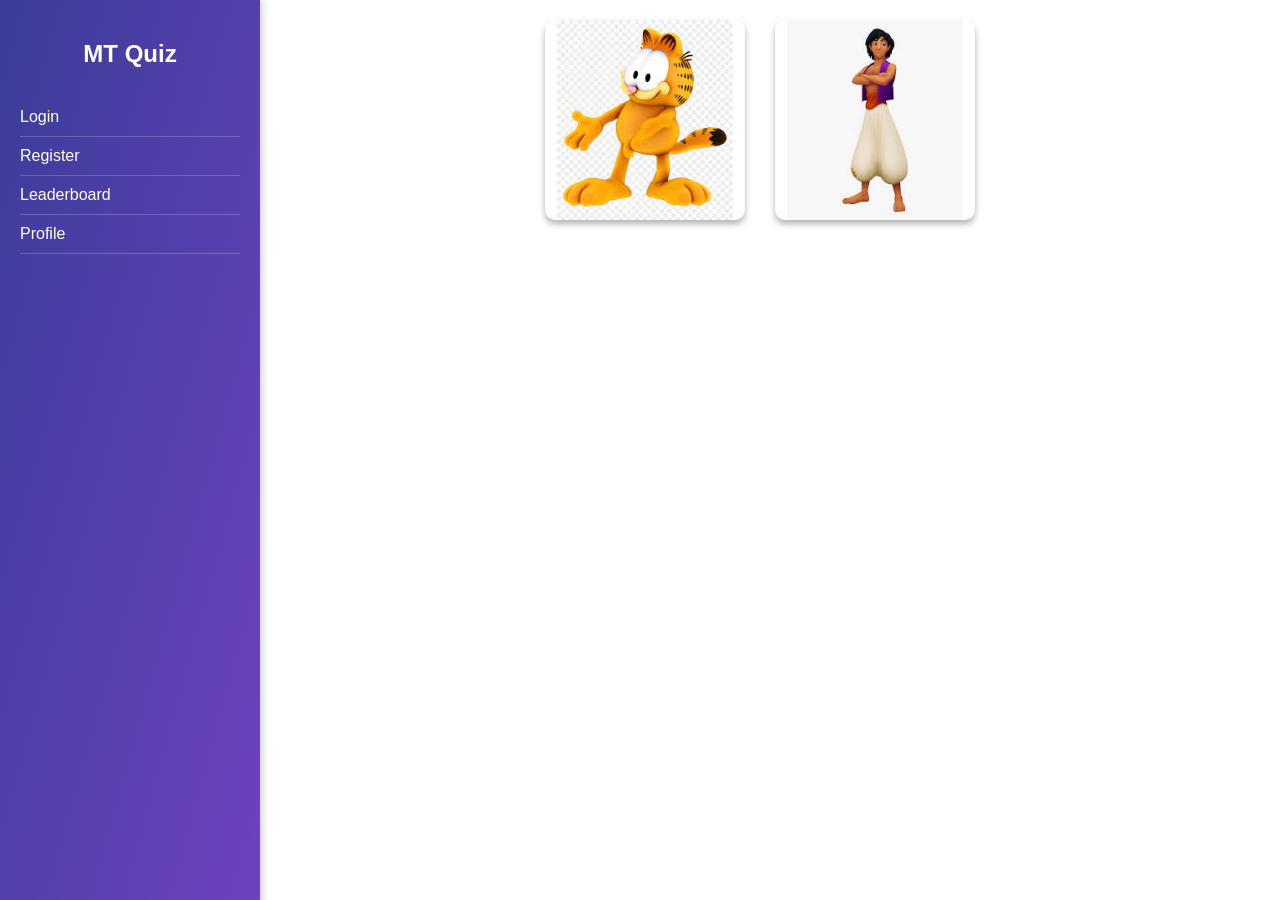
<file: index.html>
<!DOCTYPE html>
<html lang="en">
<head>
  <meta charset="UTF-8" />
  <meta name="viewport" content="width=device-width, initial-scale=1" />
  <title>MT Quiz Game - Animated Cartoon</title>
  <style>
    body {
      font-family: 'Poppins', sans-serif;
      margin: 0;
      display: flex;
      flex-direction: row;
    }

    .sidebar {
      width: 220px;
      background: linear-gradient(to bottom right, #3a3d98, #6f42c1);
      color: white;
      height: 100vh;
      position: fixed;
      left: 0;
      top: 0;
      display: flex;
      flex-direction: column;
      padding: 20px;
      box-shadow: 2px 0 8px rgba(0,0,0,0.2);
    }
    .sidebar h2 {
      margin-bottom: 30px;
      font-size: 24px;
      text-align: center;
    }
    .sidebar a {
      color: white;
      text-decoration: none;
      padding: 10px 0;
      border-bottom: 1px solid rgba(255,255,255,0.2);
      transition: background 0.3s;
    }
    .sidebar a:hover {
      background: rgba(255,255,255,0.1);
    }

    .quiz-container {
      margin-left: 240px;
      padding: 30px;
      flex-grow: 1;
      animation: fadeIn 1s ease-in-out;
      width: 100%;
      position: relative;
      min-height: 500px;
      overflow: hidden;
      display: flex;
      justify-content: center;
      align-items: center;
      flex-direction: column;
      color: #fff;
      text-align: center;
    }

    @keyframes fadeIn {
      from { opacity: 0; transform: translateY(20px); }
      to { opacity: 1; transform: translateY(0); }
    }


    #cartoon-wrapper {
      position: absolute;
      top: 20px;
      left: 50%;
      transform: translateX(-50%);
      display: flex;
      gap: 30px;
      align-items: flex-end;
      z-index: 10;
      transition: gap 0.3s ease;
    }

  
    .cartoon {
      position: relative;
      width: 200px;
      cursor: pointer;
      animation: dance 2s ease-in-out infinite;
      transition: transform 0.3s ease;
      display: flex;
      flex-direction: column;
      align-items: center;
    }

    .cartoon img {
      width: 100%;
      height: 200px;
      object-fit: contain;
      border-radius: 10px;
      box-shadow: 0 4px 6px rgba(0,0,0,0.3);
      user-select: none;
      pointer-events: none;
    }

    @keyframes dance {
      0%, 100% { transform: translateY(0) rotate(0deg); }
      25% { transform: translateY(-15px) rotate(10deg); }
      50% { transform: translateY(0) rotate(-10deg); }
      75% { transform: translateY(-15px) rotate(10deg); }
    }

    .speech-bubble {
      position: absolute;
      bottom: 140%;
      left: 50%;
      transform: translateX(-50%);
      background: #fff;
      color: #333;
      padding: 8px 12px;
      border-radius: 15px;
      box-shadow: 2px 2px 5px rgba(0,0,0,0.2);
      font-weight: bold;
      font-size: 1rem;
      white-space: nowrap;
      opacity: 0;
      pointer-events: none;
      transition: opacity 0.3s ease;
      user-select: none;
      z-index: 20;
    }

    .speech-bubble::after {
      content: '';
      position: absolute;
      bottom: -8px;
      left: 50%;
      transform: translateX(-50%);
      border-width: 8px 8px 0 8px;
      border-style: solid;
      border-color: #fff transparent transparent transparent;
    }

    .cartoon:hover .speech-bubble {
      opacity: 1;
    }

    .cartoon:hover {
      transform: scale(1.1) translateY(-10px);
      z-index: 15;
      animation-play-state: paused;
    }

    #cartoon-wrapper.hover-active {
      gap: 10px;
    }

    
    #background-animation {
      position: absolute;
      top: 10px;
      left: 50%;
      transform: translateX(-50%);
      width: 900px;   
      height: 500px;  
      border-radius: 20px;
      background-image: url('bg.jpg');
      background-size: cover;
      background-position: center;
      box-shadow: 0 8px 20px rgba(0,0,0,0.4);
      animation: bgZoom 20s ease-in-out infinite alternate;
      z-index: 5;
      filter: brightness(0.85) saturate(1.1);
    }

    @keyframes bgZoom {
      0% {
        transform: translateX(-50%) scale(1);
      }
      100% {
        transform: translateX(-50%) scale(1.15);
      }
    }

    
    #creative-topic {
      position: relative;
      z-index: 15;
      font-size: 2.5rem;
      font-style: italic;
      font-weight: 600;
      color: #f5f0ff;
      text-shadow:
        2px 2px 8px rgba(111, 66, 193, 0.8),
        -2px -2px 8px rgba(58, 61, 152, 0.8);
      max-width: 80%;
      margin-top: 20px;
      user-select: none;
    }

  </style>
</head>
<body>

  <div class="sidebar">
    <h2>MT Quiz</h2>
    <a href="login.html">Login</a>
    <a href="register.html">Register</a>
    <a href="leaderboard.html">Leaderboard</a>
    <a href="profile.html">Profile</a>
  </div>

  <div class="quiz-container">
    <div id="cartoon-wrapper">
      <div class="cartoon" id="garfield">
        <img src="garfeeld.png" alt="Garfield" />
        <div class="speech-bubble">Hi! I'm Garfield 😺</div>
      </div>

      <div class="cartoon" id="aladeen">
        <img src="aladeen.png" alt="Aladeen" />
        <div class="speech-bubble">Hello! I'm Aladeen 🤠</div>
      </div>
    </div>
    
  </div>

  <script>
    const cartoonWrapper = document.getElementById('cartoon-wrapper');
    const quizContainer = document.querySelector('.quiz-container');

    
    cartoonWrapper.querySelectorAll('.cartoon').forEach(cartoon => {
      cartoon.addEventListener('mouseenter', () => {
        cartoonWrapper.classList.add('hover-active');
      });
      cartoon.addEventListener('mouseleave', () => {
        cartoonWrapper.classList.remove('hover-active');
      });
    });

    
    window.addEventListener('DOMContentLoaded', () => {
      setTimeout(() => {
        if (cartoonWrapper) {
          cartoonWrapper.style.transition = 'opacity 1s ease';
          cartoonWrapper.style.opacity = 0;
          setTimeout(() => {
            cartoonWrapper.remove();

            
            const bgAnimDiv = document.createElement('div');
            bgAnimDiv.id = 'background-animation';
            quizContainer.appendChild(bgAnimDiv);

           
            const creativeText = document.createElement('div');
            creativeText.id = 'creative-topic';
            creativeText.textContent = 'Unleash Your Mind: Dive Into the Realm of Infinite Quizzes!';
            quizContainer.appendChild(creativeText);

          }, 1000);
        }
      }, 7000);
    });
  </script>

</body>
</html>
</file>
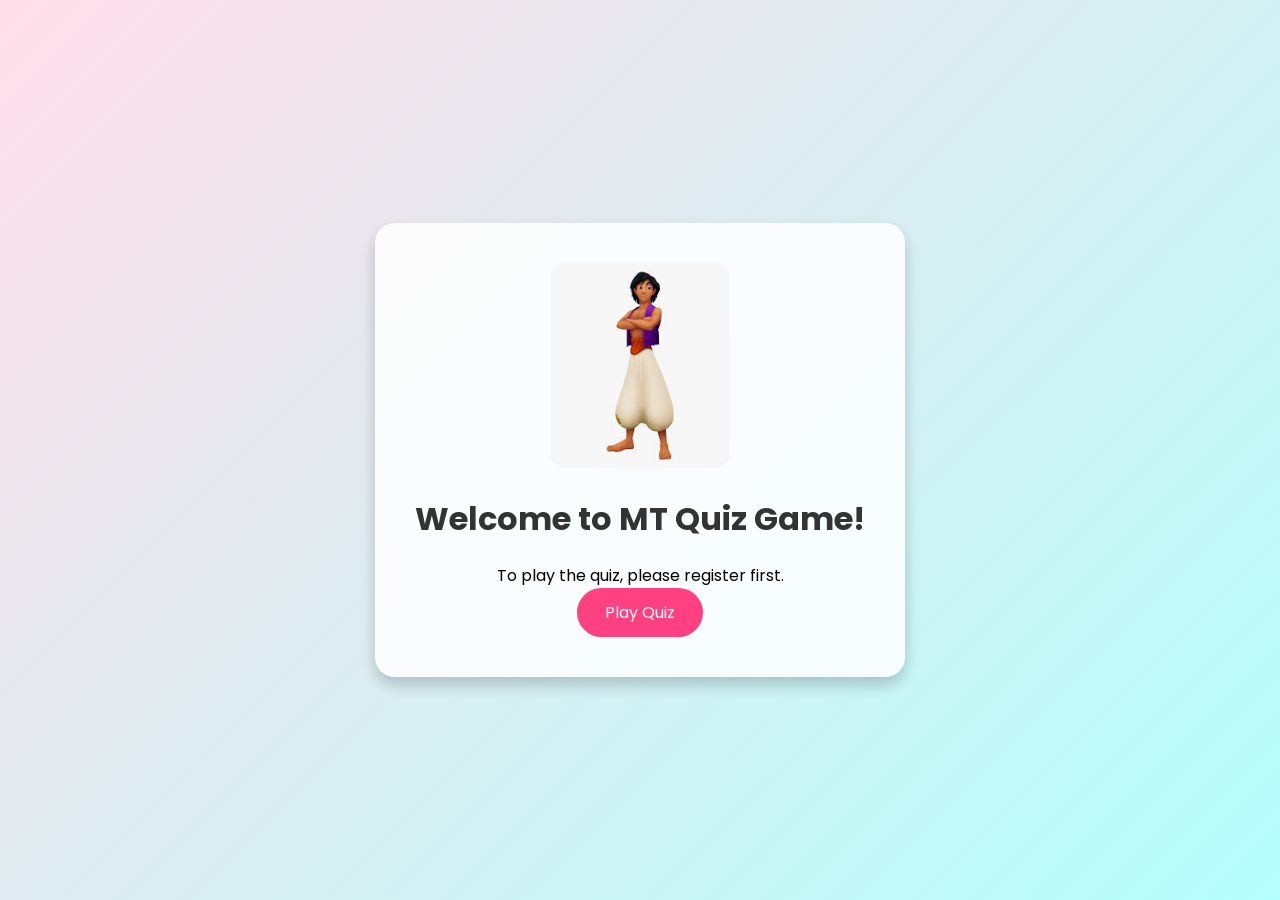
<file: home.html>
<!DOCTYPE html>
<html lang="en">
<head>
  <meta charset="UTF-8" />
  <meta name="viewport" content="width=device-width, initial-scale=1.0"/>
  <title>Welcome to MT Quiz</title>
  <link href="https://fonts.googleapis.com/css2?family=Poppins:wght@400;700&display=swap" rel="stylesheet">
  <style>
    * {
      margin: 0;
      padding: 0;
      box-sizing: border-box;
      font-family: 'Poppins', sans-serif;
    }

    body {
      background: linear-gradient(135deg, #FFDEE9, #B5FFFC);
      min-height: 100vh;
      display: flex;
      justify-content: center;
      align-items: center;
      flex-direction: column;
      text-align: center;
    }

    .container {
      background: rgba(255, 255, 255, 0.85);
      padding: 40px;
      border-radius: 20px;
      box-shadow: 0 8px 16px rgba(0,0,0,0.2);
    }

    .container img {
      width: 180px;
      margin-bottom: 20px;
      border-radius: 15px;
    }

    .title {
      font-size: 2rem;
      font-weight: bold;
      color: #333;
      margin-bottom: 20px;
    }

    .play-btn {
      background: #ff4081;
      color: white;
      border: none;
      padding: 12px 28px;
      font-size: 1rem;
      border-radius: 30px;
      cursor: pointer;
      transition: 0.3s ease;
    }

    .play-btn:hover {
      background: #e91e63;
    }
  </style>
</head>
<body>

  <div class="container">
    <img src="aladeen.png" alt="Aladeen Image" />
    <div class="title">Welcome to MT Quiz Game!</div>
    <p>To play the quiz, please register first.</p>
    <button class="play-btn" onclick="window.location.href='register.html'">Play Quiz</button>
  </div>

</body>
</html>
</file>
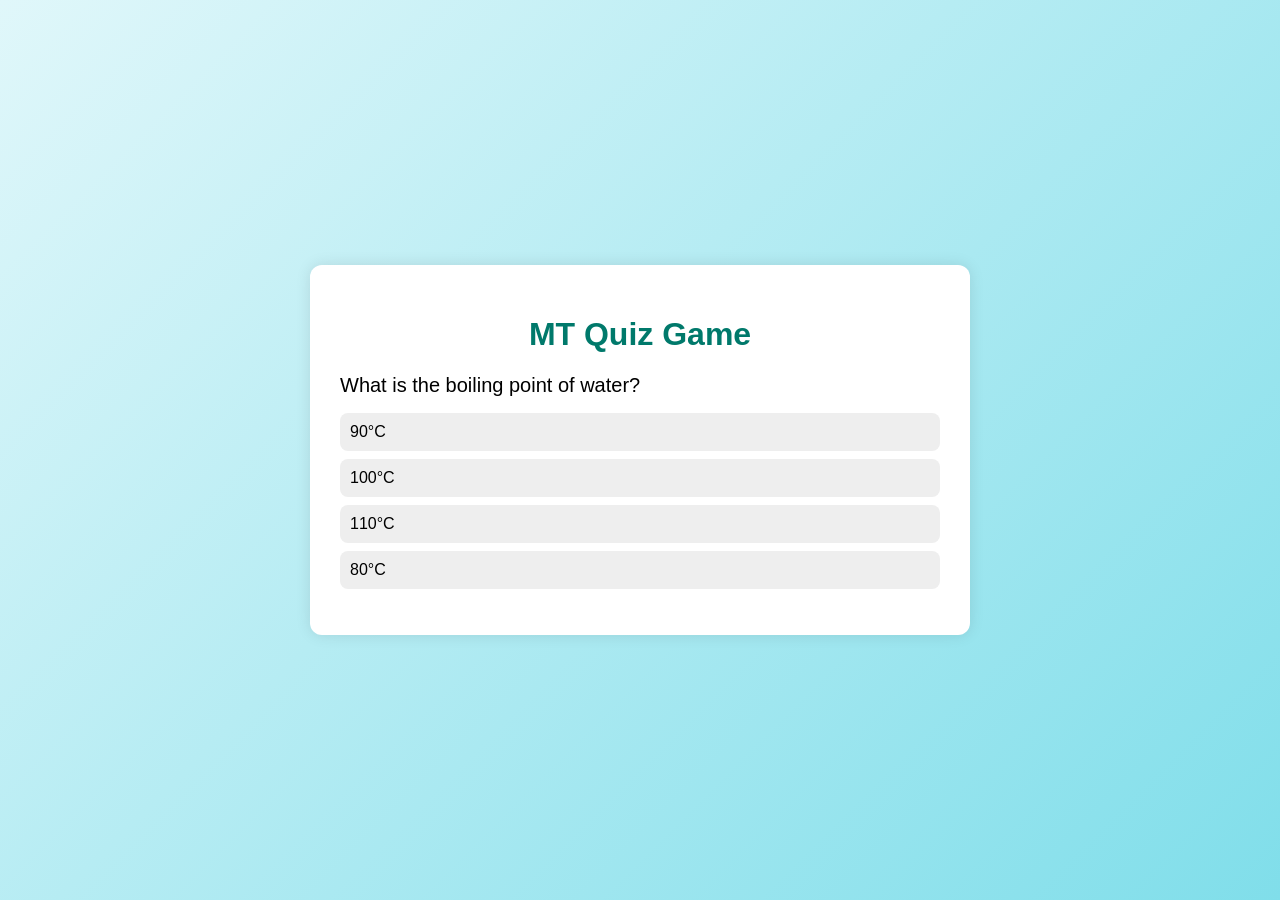
<file: home1.html>
<!DOCTYPE html>
<html lang="en">
<head>
  <meta charset="UTF-8" />
  <meta name="viewport" content="width=device-width, initial-scale=1.0"/>
  <title>MT Quiz Game</title>
  <link rel="stylesheet" href="style3.css" />
</head>
<body>
  <div class="quiz-container">
    <h1>MT Quiz Game</h1>
    <div id="quiz"></div>
    <button id="next-btn">Next</button>
    <div id="result" class="hidden"></div>
  </div>
  <script src="script1.js"></script>
</body>
</html>
</file>
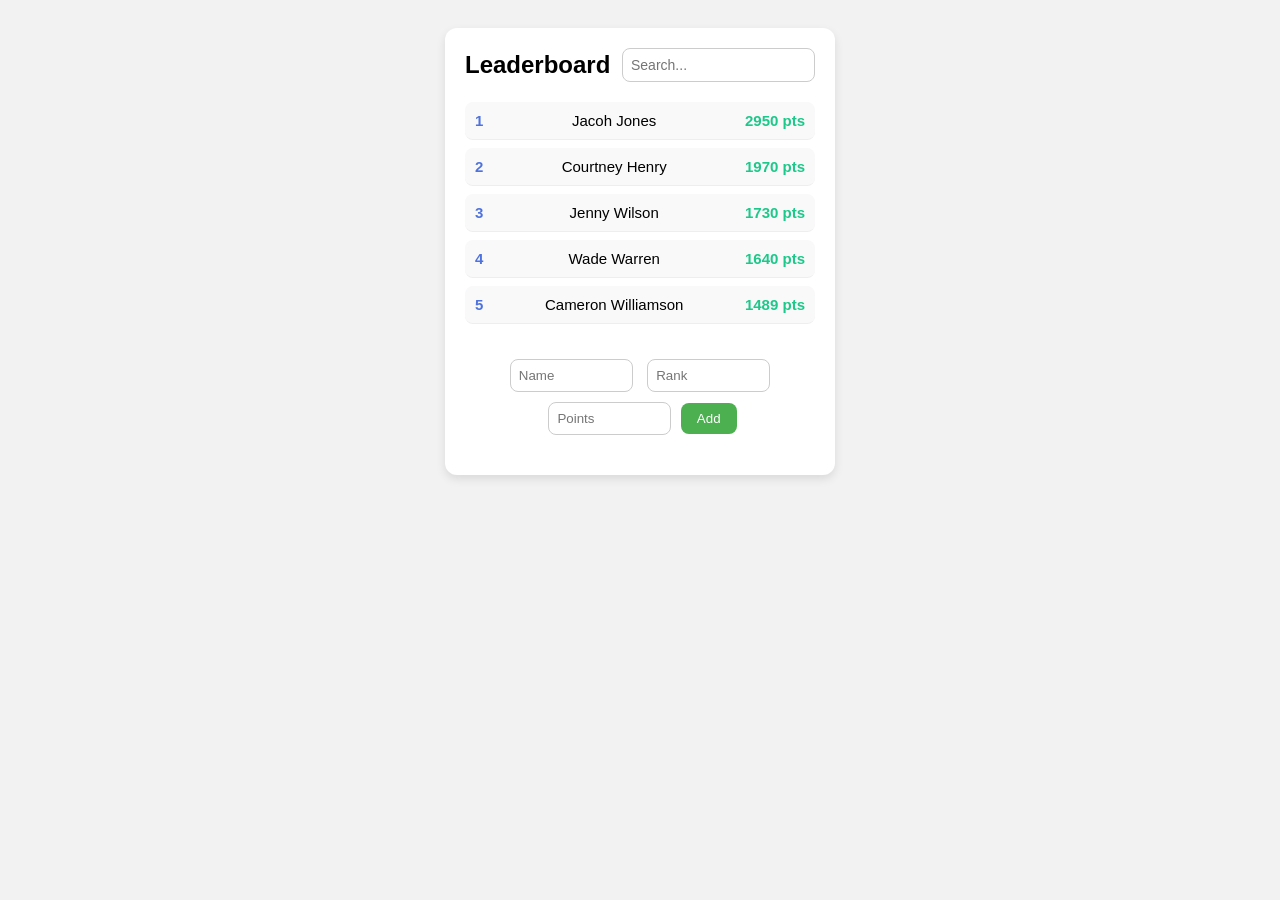
<file: leaderboard.html>
<!DOCTYPE html>
<html lang="en">
<head>
  <meta charset="UTF-8">
  <title>Leaderboard</title>
  <link rel="stylesheet" href="style2.css">
  <style>
    body {
      font-family: 'Segoe UI', sans-serif;
      background: #f2f2f2;
      padding: 20px;
    }
    .leaderboard-container {
      background: white;
      padding: 20px;
      border-radius: 12px;
      max-width: 500px;
      margin: auto;
      box-shadow: 0 4px 10px rgba(0,0,0,0.1);
    }
    .leaderboard-header {
      display: flex;
      justify-content: space-between;
      align-items: center;
    }
    .leaderboard-header h2 {
      margin: 0;
    }
    .search-box {
      padding: 8px;
      border-radius: 8px;
      border: 1px solid #ccc;
      width: 50%;
    }
    .leaderboard-list {
      list-style: none;
      padding: 0;
      margin-top: 20px;
    }
    .leaderboard-list li {
      padding: 10px;
      margin: 8px 0;
      background: #f9f9f9;
      border-radius: 8px;
      display: flex;
      justify-content: space-between;
    }
    .register-form {
      margin-top: 30px;
    }
    .register-form input {
      padding: 8px;
      margin: 5px;
      border-radius: 8px;
      border: 1px solid #ccc;
      width: 30%;
    }
    .register-form button {
      padding: 8px 16px;
      border: none;
      border-radius: 8px;
      background-color: #4CAF50;
      color: white;
      cursor: pointer;
    }
    .info-box {
      margin-top: 15px;
      font-weight: bold;
    }
  </style>
</head>
<body>

  <div class="leaderboard-container">
    <div class="leaderboard-header">
      <h2>Leaderboard</h2>
      <input type="text" placeholder="Search..." class="search-box" onkeyup="searchUser(this.value)">
    </div>

    <ul class="leaderboard-list" id="leaderboard-list">
      
    </ul>

    <div class="register-form">
      <input type="text" id="name" placeholder="Name" oninput="showUserInfo(this.value)">
      <input type="number" id="rank" placeholder="Rank">
      <input type="number" id="points" placeholder="Points">
      <button onclick="addUser()">Add</button>
      <div class="info-box" id="user-info"></div>
    </div>
  </div>

  <script>
    const users = [
      { name: "Jacoh Jones", rank: 1, points: 2950 },
      { name: "Courtney Henry", rank: 2, points: 1970 },
      { name: "Jenny Wilson", rank: 3, points: 1730 },
      { name: "Wade Warren", rank: 4, points: 1640 },
      { name: "Cameron Williamson", rank: 5, points: 1489 },
    ];

    function renderLeaderboard(list = users) {
      const ul = document.getElementById('leaderboard-list');
      ul.innerHTML = "";
      list.forEach(user => {
        const li = document.createElement('li');
        li.innerHTML = `<span class="rank">${user.rank}</span> ${user.name} <span class="points">${user.points} pts</span>`;
        ul.appendChild(li);
      });
    }

    function addUser() {
      const name = document.getElementById('name').value.trim();
      const rank = parseInt(document.getElementById('rank').value);
      const points = parseInt(document.getElementById('points').value);

      if (!name || isNaN(rank) || isNaN(points)) {
        alert("Fill all fields!");
        return;
      }

      users.push({ name, rank, points });
      renderLeaderboard();
      document.getElementById('name').value = '';
      document.getElementById('rank').value = '';
      document.getElementById('points').value = '';
      document.getElementById('user-info').innerText = '';
    }

    function searchUser(query) {
      const filtered = users.filter(user => user.name.toLowerCase().includes(query.toLowerCase()));
      renderLeaderboard(filtered);
    }

    function showUserInfo(inputName) {
      const found = users.find(user => user.name.toLowerCase() === inputName.toLowerCase());
      if (found) {
        document.getElementById('user-info').innerText = `Rank: ${found.rank}, Points: ${found.points}`;
      } else {
        document.getElementById('user-info').innerText = '';
      }
    }

    
    renderLeaderboard();
  </script>
</body>
</html>
</file>
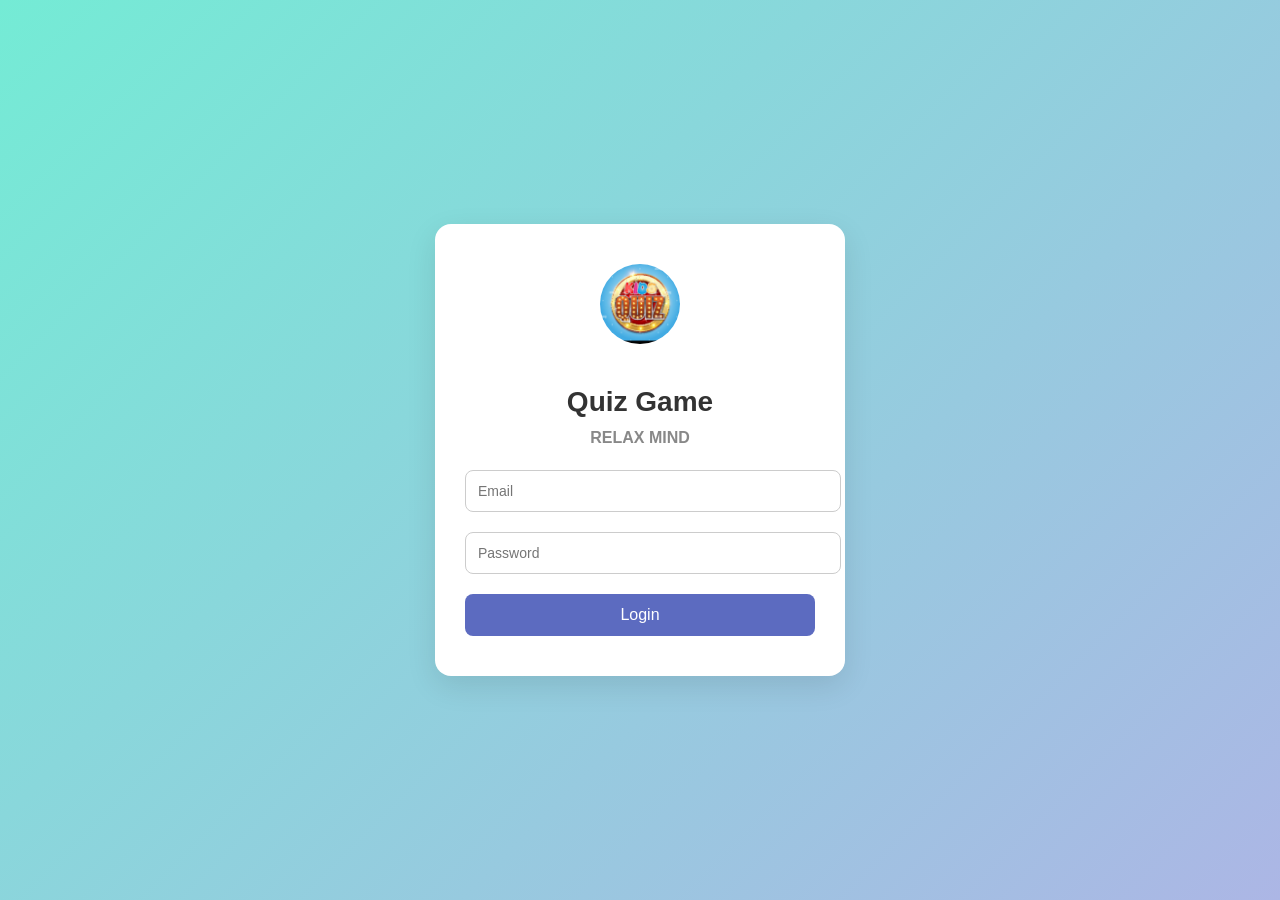
<file: login.html>
<!DOCTYPE html>
<html lang="en">
<head>
  <meta charset="UTF-8" />
  <meta name="viewport" content="width=device-width, initial-scale=1.0"/>
  <title>Quiz Game - Login</title>
  <link rel="stylesheet" href="style1.css" />
  <script>
    function handleLogin(event) {
      event.preventDefault(); 

      alert("✅ Login Successful!");
      window.location.href = "home.html"; 
    }
  </script>
</head>
<body>
  <div class="login-container">
    <img src="quiz logo.jpg" alt="Quiz Logo" class="logo" />
    <h1>Quiz Game<br /><span>RELAX MIND</span></h1>

    <form onsubmit="handleLogin(event)">
      <input type="text" placeholder="Email" name="email" required />
      <input type="password" placeholder="Password" name="password" required />
      <button type="submit">Login</button>
    </form>
  </div>
</body>
</html>
</file>
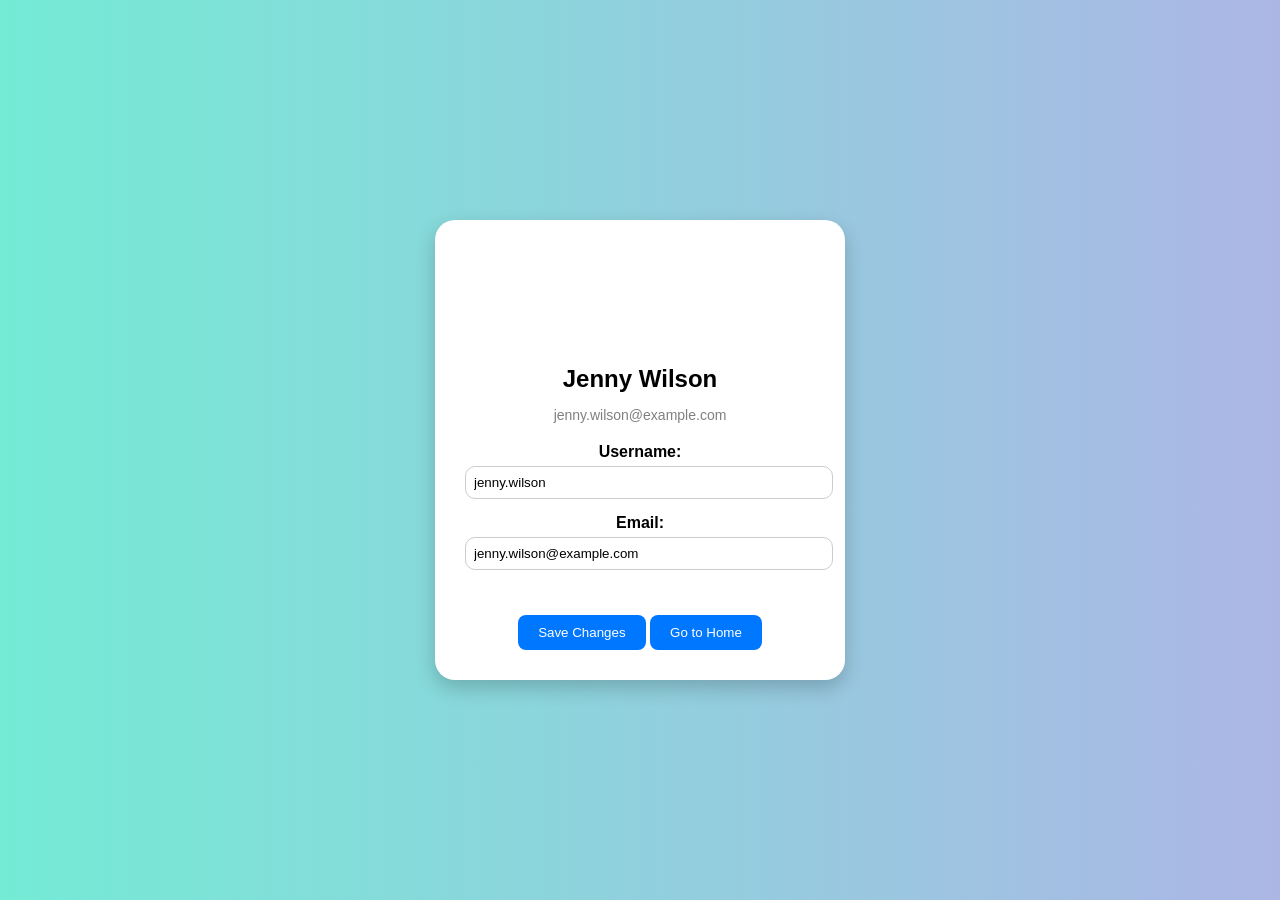
<file: profile.html>
<!DOCTYPE html>
<html lang="en">
<head>
  <meta charset="UTF-8">
  <title>Profile - Quiz Game</title>
  <link rel="stylesheet" href="style2.css">
  <style>
    body {
      font-family: 'Segoe UI', sans-serif;
      background: linear-gradient(to right, #74ebd5, #acb6e5);
      display: flex;
      justify-content: center;
      align-items: center;
      height: 100vh;
      margin: 0;
    }

    .profile-container {
      background: white;
      padding: 30px;
      border-radius: 20px;
      box-shadow: 0 8px 20px rgba(0,0,0,0.2);
      text-align: center;
      width: 350px;
      position: relative;
    }

    .avatar {
      width: 100px;
      height: 100px;
      background: url('https://i.pravatar.cc/100') no-repeat center;
      background-size: cover;
      border-radius: 50%;
      margin: 0 auto 15px;
    }

    h2 {
      margin: 10px 0 5px;
    }

    .email {
      color: gray;
      margin-bottom: 20px;
    }

    .profile-details p {
      margin: 10px 0;
    }

    input {
      width: 100%;
      padding: 8px;
      margin-top: 5px;
      margin-bottom: 15px;
      border: 1px solid #ccc;
      border-radius: 10px;
    }

    .btn {
      padding: 10px 20px;
      border: none;
      background-color: #0077ff;
      color: white;
      border-radius: 8px;
      cursor: pointer;
      margin-top: 10px;
    }

    .btn:hover {
      background-color: #005dd1;
    }

    .bottom-btns {
      margin-top: 20px;
    }
  </style>
</head>
<body>
  <div class="profile-container">
    <div class="avatar"></div>
    <h2 id="displayName">Jenny Wilson</h2>
    <p class="email" id="displayEmail">jenny.wilson@example.com</p>
    
    <div class="profile-details">
      <label><strong>Username:</strong></label>
      <input type="text" id="username" value="jenny.wilson">

      <label><strong>Email:</strong></label>
      <input type="email" id="email" value="jenny.wilson@example.com">
      
      <div class="bottom-btns">
        <button class="btn" onclick="saveProfile()">Save Changes</button>
        <button class="btn" onclick="goHome()">Go to Home</button>
      </div>
    </div>
  </div>

  <script>
    function saveProfile() {
      const username = document.getElementById('username').value;
      const email = document.getElementById('email').value;

      document.getElementById('displayName').textContent = username;
      document.getElementById('displayEmail').textContent = email;

      alert("Profile updated!");
    }

    function goHome() {
      window.location.href = "index.html"; 
    }

    
    window.onload = () => {
      const savedUser = localStorage.getItem("userProfile");
      if (savedUser) {
        const user = JSON.parse(savedUser);
        document.getElementById("username").value = user.username;
        document.getElementById("email").value = user.email;
        document.getElementById("displayName").textContent = user.username;
        document.getElementById("displayEmail").textContent = user.email;
      }
    };

    function saveProfile() {
      const username = document.getElementById("username").value;
      const email = document.getElementById("email").value;
      const user = { username, email };

      localStorage.setItem("userProfile", JSON.stringify(user));

      document.getElementById("displayName").textContent = username;
      document.getElementById("displayEmail").textContent = email;

      alert("Profile updated successfully!");
    }
  </script>
</body>
</html>
</file>
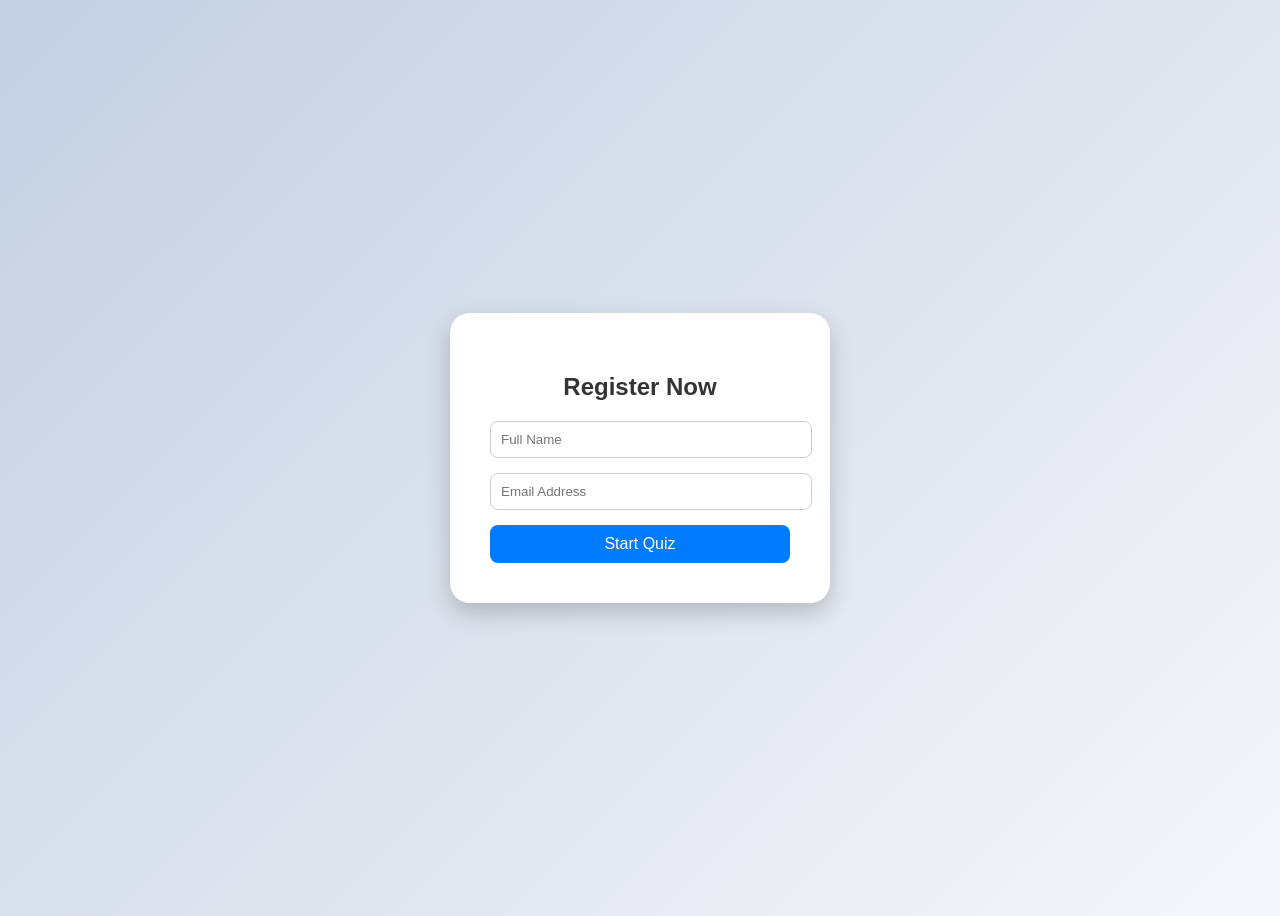
<file: Register.html>
<!DOCTYPE html>
<html lang="en">
<head>
  <meta charset="UTF-8" />
  <meta name="viewport" content="width=device-width, initial-scale=1.0"/>
  <title>Register - MT Quiz</title>
  <style>
    body {
      background: linear-gradient(135deg, #c3cfe2, #f5f7fa);
      font-family: 'Poppins', sans-serif;
      display: flex;
      justify-content: center;
      align-items: center;
      height: 100vh;
    }

    .register-box {
      background: white;
      padding: 40px;
      border-radius: 20px;
      box-shadow: 0 10px 25px rgba(0, 0, 0, 0.2);
      width: 300px;
    }

    h2 {
      margin-bottom: 20px;
      color: #333;
      text-align: center;
    }

    input[type="text"],
    input[type="email"] {
      width: 100%;
      padding: 10px;
      margin-bottom: 15px;
      border: 1px solid #ccc;
      border-radius: 8px;
    }

    .submit-btn {
      width: 100%;
      padding: 10px;
      background: #007bff;
      color: white;
      border: none;
      border-radius: 8px;
      cursor: pointer;
      font-size: 1rem;
    }

    .submit-btn:hover {
      background: #0056b3;
    }
  </style>
</head>
<body>

  <div class="register-box">
    <h2>Register Now</h2>
    <form action="home1.html">
      <input type="text" placeholder="Full Name" required />
      <input type="email" placeholder="Email Address" required />
      <button class="submit-btn" type="submit">Start Quiz</button>
    </form>
  </div>

</body>
</html>
</file>
<file: style3.css>
body {
  font-family: 'Segoe UI', sans-serif;
  background: linear-gradient(135deg, #e0f7fa, #80deea);
  margin: 0;
  padding: 0;
  display: flex;
  height: 100vh;
  justify-content: center;
  align-items: center;
}

.quiz-container {
  background: white;
  border-radius: 12px;
  padding: 30px;
  width: 90%;
  max-width: 600px;
  box-shadow: 0 0 15px rgba(0,0,0,0.1);
}

h1 {
  text-align: center;
  color: #00796b;
}

.question {
  font-size: 20px;
  margin-bottom: 15px;
}

.options {
  list-style: none;
  padding: 0;
}

.options li {
  background: #eeeeee;
  padding: 10px;
  margin: 8px 0;
  border-radius: 8px;
  cursor: pointer;
  transition: background 0.3s;
}

.options li:hover {
  background: #ddd;
}

.options li.correct {
  background-color: #a5d6a7; /* green */
  border-left: 5px solid #2e7d32;
}

.options li.wrong {
  background-color: #ef9a9a; /* red */
  border-left: 5px solid #c62828;
}

#next-btn {
  background-color: #00796b;
  color: white;
  border: none;
  padding: 12px 20px;
  font-size: 16px;
  border-radius: 8px;
  cursor: pointer;
  margin-top: 20px;
  width: 100%;
}

#next-btn:hover {
  background-color: #004d40;
}

#result {
  font-size: 22px;
  font-weight: bold;
  margin-top: 20px;
  text-align: center;
  color: #388e3c;
}

.hidden {
  display: none;
}
</file>
<file: style2.css>
/* Leaderboard and Profile Specific Styles */
.leaderboard-container, .profile-container {
  background: #ffffff;
  padding: 30px;
  border-radius: 16px;
  box-shadow: 0 8px 20px rgba(0, 0, 0, 0.1);
  width: 350px;
  margin: 60px auto;
  font-family: 'Segoe UI', sans-serif;
  text-align: center;
}

.leaderboard-header {
  display: flex;
  justify-content: space-between;
  align-items: center;
  margin-bottom: 20px;
}

.search-box {
  padding: 8px;
  border: 1px solid #ccc;
  border-radius: 8px;
  font-size: 14px;
}

.leaderboard-list {
  list-style: none;
  padding: 0;
}

.leaderboard-list li {
  display: flex;
  justify-content: space-between;
  padding: 12px;
  border-bottom: 1px solid #eee;
  font-size: 15px;
}

.rank {
  font-weight: bold;
  color: #4e73df;
}

.points {
  font-weight: bold;
  color: #1cc88a;
}

.avatar {
  width: 80px;
  height: 80px;
  border-radius: 50%;
  background: #cce0ff;
  margin: 0 auto 15px auto;
}

.email {
  color: #888;
  font-size: 14px;
  margin-bottom: 20px;
}

.profile-details p {
  text-align: left;
  margin: 10px 0;
  font-size: 14px;
}
</file>
<file: style1.css>
/* style1.css */

body {
  margin: 0;
  padding: 0;
  font-family: 'Segoe UI', Tahoma, Geneva, Verdana, sans-serif;
  background: linear-gradient(135deg, #74ebd5 0%, #ACB6E5 100%);
  display: flex;
  justify-content: center;
  align-items: center;
  height: 100vh;
}

.login-container {
  background: white;
  padding: 40px 30px;
  border-radius: 16px;
  box-shadow: 0 10px 30px rgba(0, 0, 0, 0.1);
  text-align: center;
  width: 350px;
}

.logo {
  width: 80px;
  height: 80px;
  margin-bottom: 20px;
  border-radius: 50%;
  object-fit: cover;
}

h1 {
  font-size: 28px;
  margin-bottom: 10px;
  color: #333;
}

h1 span {
  font-size: 16px;
  color: #888;
}

form input {
  width: 100%;
  padding: 12px;
  margin: 10px 0;
  border: 1px solid #ccc;
  border-radius: 8px;
  font-size: 14px;
}

form button {
  width: 100%;
  padding: 12px;
  margin-top: 10px;
  background-color: #5C6BC0;
  border: none;
  border-radius: 8px;
  color: white;
  font-size: 16px;
  cursor: pointer;
  transition: 0.3s;
}

form button:hover {
  background-color: #3f51b5;
}

.forgot {
  display: block;
  text-align: right;
  margin-top: 5px;
  font-size: 12px;
  color: #5C6BC0;
  text-decoration: none;
}

.register-text {
  margin-top: 15px;
  font-size: 14px;
}

.register-text a {
  color: #5C6BC0;
  text-decoration: none;
}
</file>
